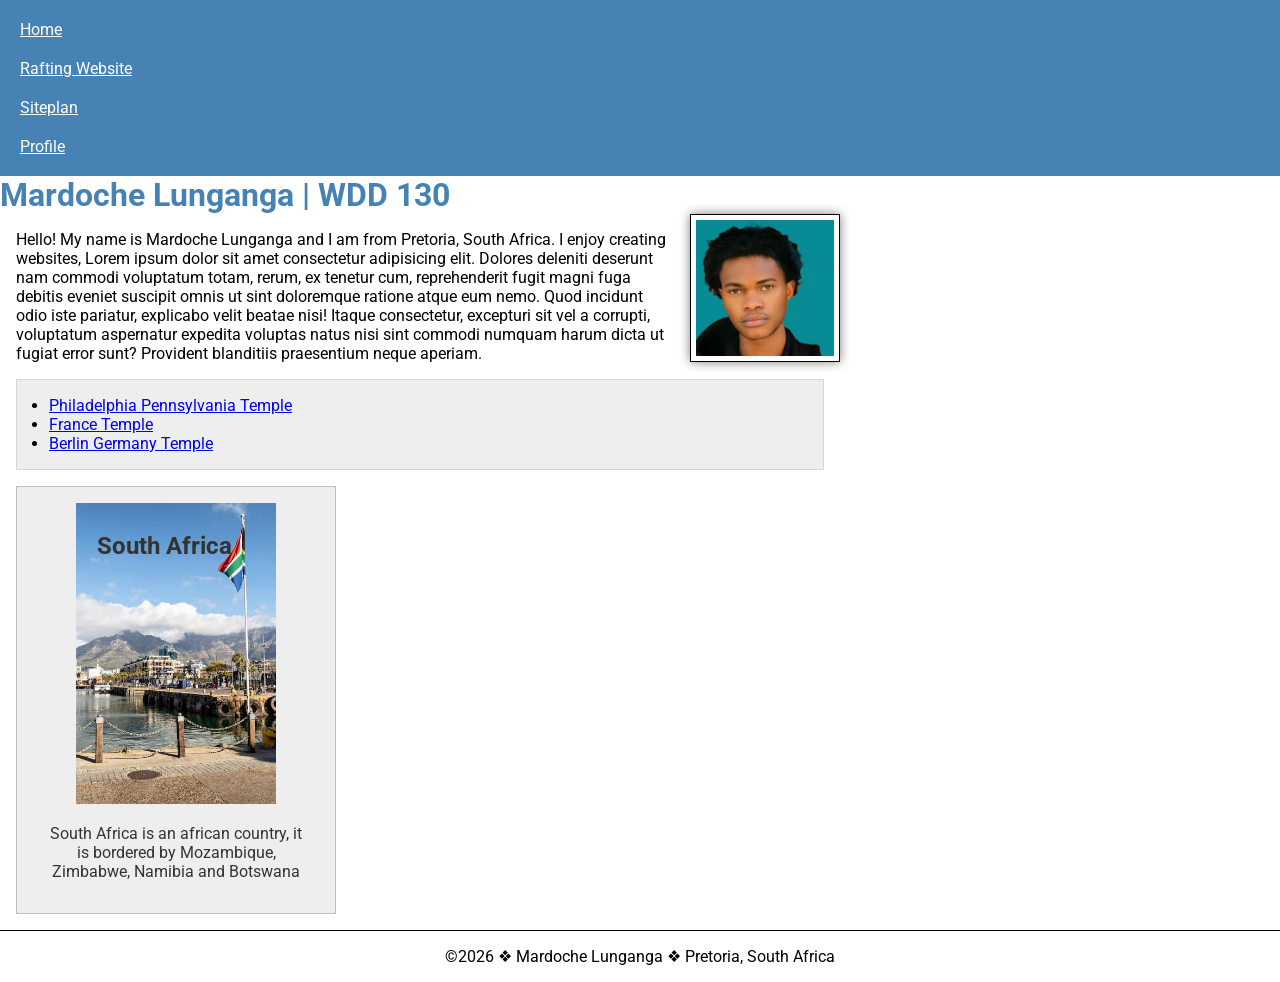
<file: index.html>
<!DOCTYPE html>
<html lang="en">

<head>
    <meta charset="UTF-8">
    <meta name="viewport" content="width=device-width, initial-scale=1.0">
    <title>Mardoche Lunganga | WDD 130</title>
    <meta name="description" content="Mardoche Mubenga's BYU-Idaho WDD 130 courde home page">
    <meta name="author" content="Mardoche Mubenga">
    <link rel="stylesheet" href="styles/styles.css">
    <link rel="preconnect" href="https://fonts.googleapis.com">
    <link rel="preconnect" href="https://fonts.gstatic.com" crossorigin>
    <link
      href="https://fonts.googleapis.com/css2?family=Roboto:ital,wght@0,100..900;1,100..900&display=swap"
      rel="stylesheet">
</head>

<body>
    <header>
        <nav>
            <a href="#">Home</a>
            <a href="wwr/">Rafting Website</a>
            <a href="wwr/site-plan-rafting.html">Siteplan</a>
            <a href="https://linkedin.com">Profile</a>
        </nav>
    </header>
    <main>
        <h1>Mardoche Lunganga | WDD 130</h1>
        <img src="images/profile.jpg" alt="Hello, my name is Mardoche Lunganga" width="200">
        <p>Hello! My name is Mardoche Lunganga and I am from Pretoria, South Africa. I enjoy
            creating websites, Lorem ipsum dolor sit amet consectetur adipisicing elit. Dolores
            deleniti deserunt nam commodi voluptatum totam, rerum, ex tenetur cum, reprehenderit
            fugit magni fuga debitis eveniet suscipit omnis ut sint doloremque ratione atque eum
            nemo. Quod incidunt odio iste pariatur, explicabo velit beatae nisi! Itaque consectetur,
            excepturi sit vel a corrupti, voluptatum aspernatur expedita voluptas natus nisi sint
            commodi numquam harum dicta ut fugiat error sunt? Provident blanditiis praesentium neque
            aperiam.</p>
        <ul class="box indent">
            <li><a href="https://www.churchofjesuschrist.org/temples/details/philadelphia-pennsylvania-temple"
                  target="_blank">Philadelphia Pennsylvania Temple</a></li>
            <li><a href="https://www.churchofjesuschrist.org/temples/details/paris-france-temple"
                  target="_blank">France Temple</a></li>
            <li><a href="https://www.churchofjesuschrist.org/temples/details/lima-peru-los-olivos-temple"
                  target="_blank">Berlin Germany Temple</a></li>
        </ul>
    </main>
    <aside>
        <h2>
            South Africa
        </h2>
        <img src="images/the_view.jpg" alt="South Africa">
        <p>South Africa is an african country, it is bordered by Mozambique, Zimbabwe, Namibia and
            Botswana</p>
    </aside>
    <footer>
        <p>&copy;2026 &#10070; Mardoche Lunganga &#10070; Pretoria, South Africa</p>
    </footer>
</body>

</html>
</file>
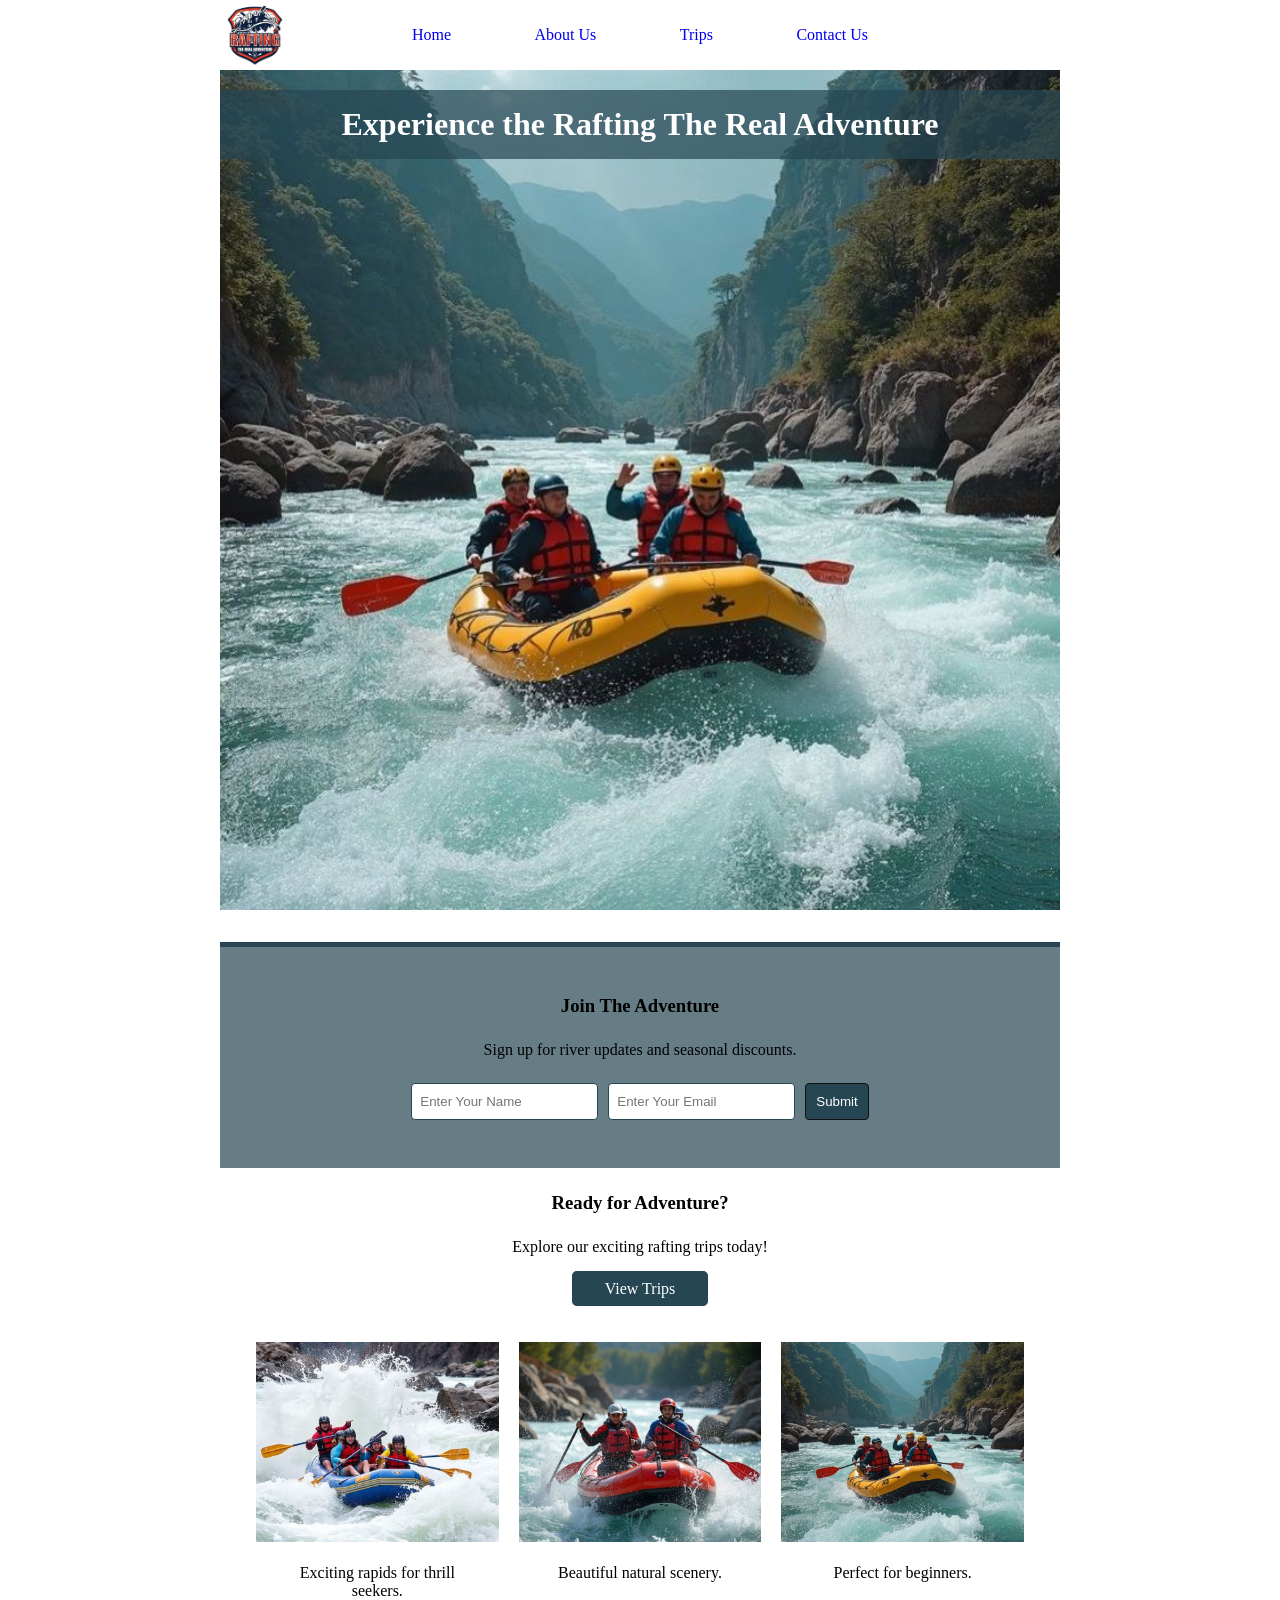
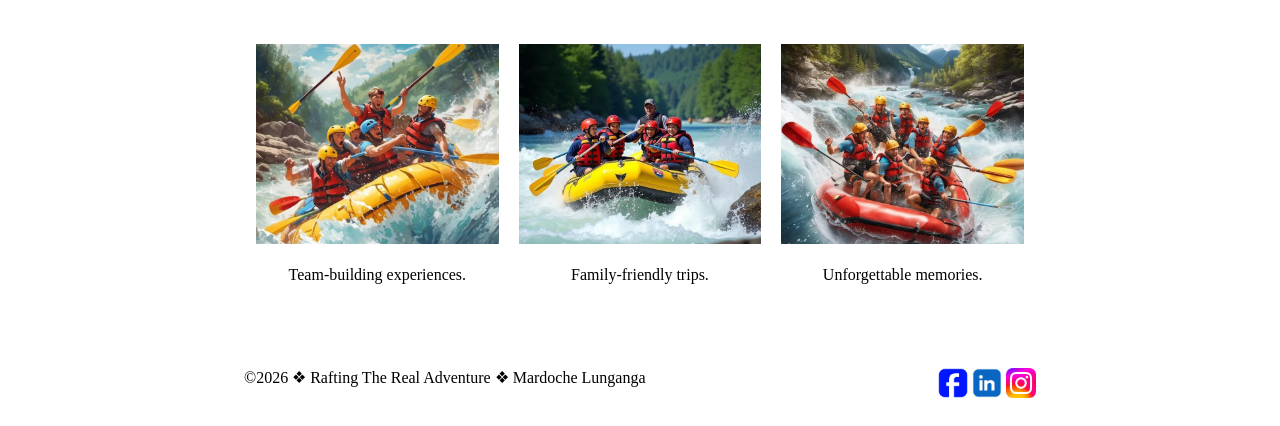
<file: wwr/index.html>
<!DOCTYPE html>
<html lang="en">

<head>
    <meta charset="UTF-8">
    <meta name="viewport" content="width=device-width, initial-scale=1.0">
    <title>Home | Rafting The Real Adventure</title>
    <meta name="description"
      content="Learn about Rafting The Real Adventure, our history, and exciting rafting experiences for seekers.">
    <meta name="author" content="Mardoche Lunganga">
    <link rel="stylesheet" href="styles/rafting.css">
</head>

<body>
    <!-- header section -->
    <header>
        <img src="images/logo.jpg" alt="Rafting The Real Adventure company logo" class="logo"
          width="70">
        <nav>
            <ul>
                <li><a href="index.html">Home</a></li>
                <li><a href="about.html">About Us</a></li>
                <li><a href="trips.html">Trips</a></li>
                <li><a href="contact.html">Contact Us</a></li>
            </ul>
        </nav>
    </header>
    <!-- main section -->
    <main>
        <div class="hero">
            <img src="images/raft3.jpg" alt="cover of people">
            <h1>Experience the Rafting The Real Adventure</h1>
        </div>

        <!-- NEWSLETTER -->

        <div class="newsletter-box">
            <h3>Join The Adventure</h3>
            <p>Sign up for river updates and seasonal discounts.</p>
            <form>
                <input type="text" id="name" name="name" placeholder="Enter Your Name">
                <input type="email" id="email" name="email" placeholder="Enter Your Email">
                <button type="submit">Submit</button>
            </form>
        </div>
        </section>

        <!-- CALL TO ACTION -->

        <section class="cta">
            <h3>Ready for Adventure?</h3>
            <p>Explore our exciting rafting trips today!</p>
            <a href="trips.html" class="btn">View Trips</a>
        </section>
        <!-- grid section -->
        <section class="gallery">
            <div class="card">
                <img src="images/raft1.jpg" alt="Rafting adventure 1">
                <p>Exciting rapids for thrill seekers.</p>
            </div>

            <div class="card">
                <img src="images/raft2.jpg" alt="Rafting adventure 2">
                <p>Beautiful natural scenery.</p>
            </div>

            <div class="card">
                <img src="images/raft3.jpg" alt="Rafting adventure 3">
                <p>Perfect for beginners.</p>
            </div>

            <div class="card">
                <img src="images/raft4.jpg" alt="Rafting adventure 4">
                <p>Team-building experiences.</p>
            </div>

            <div class="card">
                <img src="images/raft5.jpg" alt="Rafting adventure 5">
                <p>Family-friendly trips.</p>
            </div>

            <div class="card">
                <img src="images/raft6.jpg" alt="Rafting adventure 6">
                <p>Unforgettable memories.</p>
            </div>
        </section>
    </main>
    <!-- footer -->
    <footer>
        <p>&copy;2026 &#10070; Rafting The Real Adventure &#10070; Mardoche Lunganga</p>
        <nav class="socialmedia">
            <a href="https://facebook.com">
                <img src="images/facebook.jpg" alt="Facebook Icon" width="30">
            </a><a href="https://linkedin.com">
                <img src="images/linkedin.jpg" alt="LinkedIn Icon" width="30">
            </a><a href="https://instagram.com">
                <img src="images/instagram.jpg" alt="Instagram Icon" width="30">
            </a>
        </nav>
    </footer>
</body>

</html>
</file>
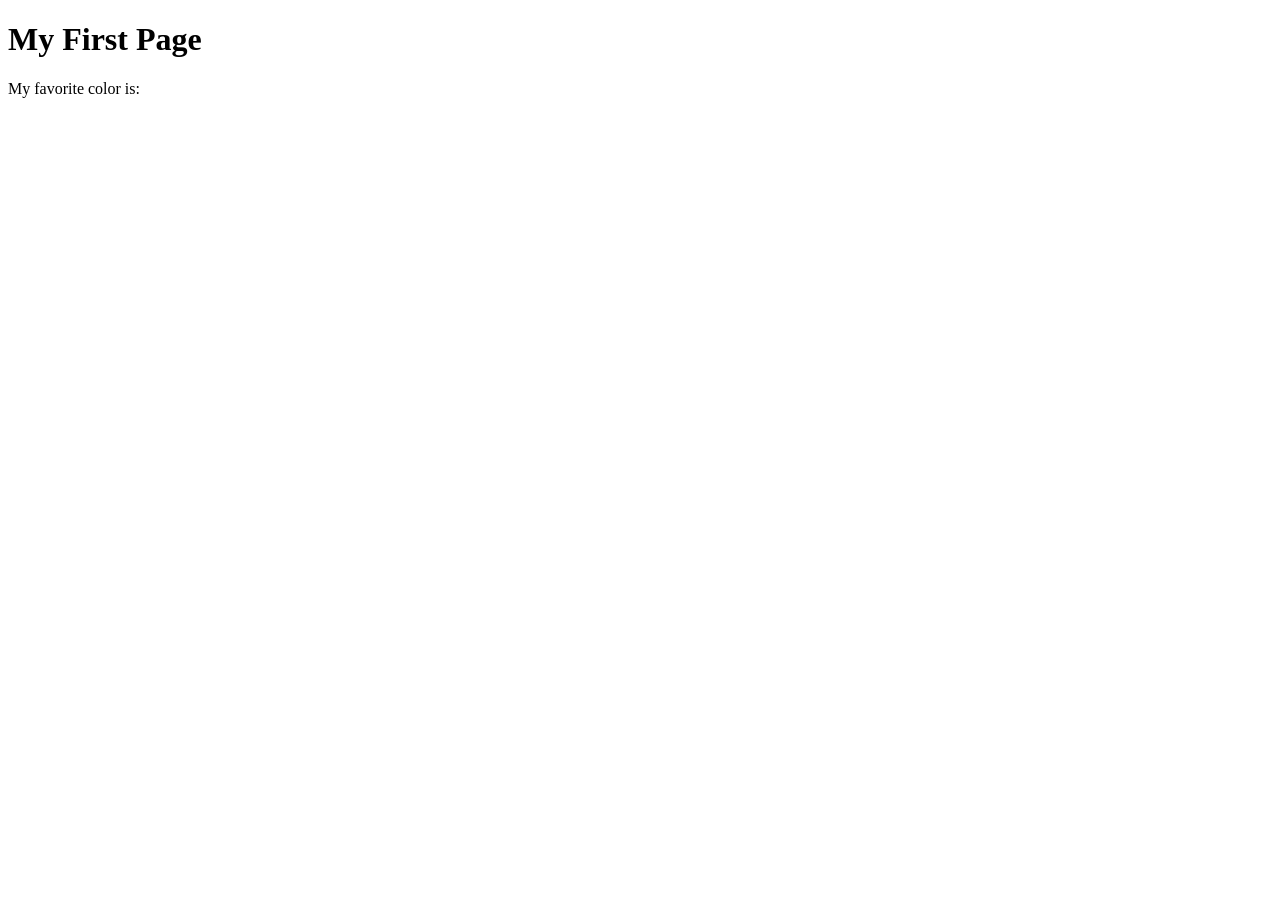
<file: week01/first-page.html>
<!DOCTYPE html>
<html lang="en">
<head>
    <meta charset="UTF-8">
    <meta name="viewport" content="width=device-width, initial-scale=1.0">
    <title>My First Page</title>
</head>
<body>
    <h1>My First Page</h1>
    <p>My favorite color is: </p>
</body>
</html>
</file>
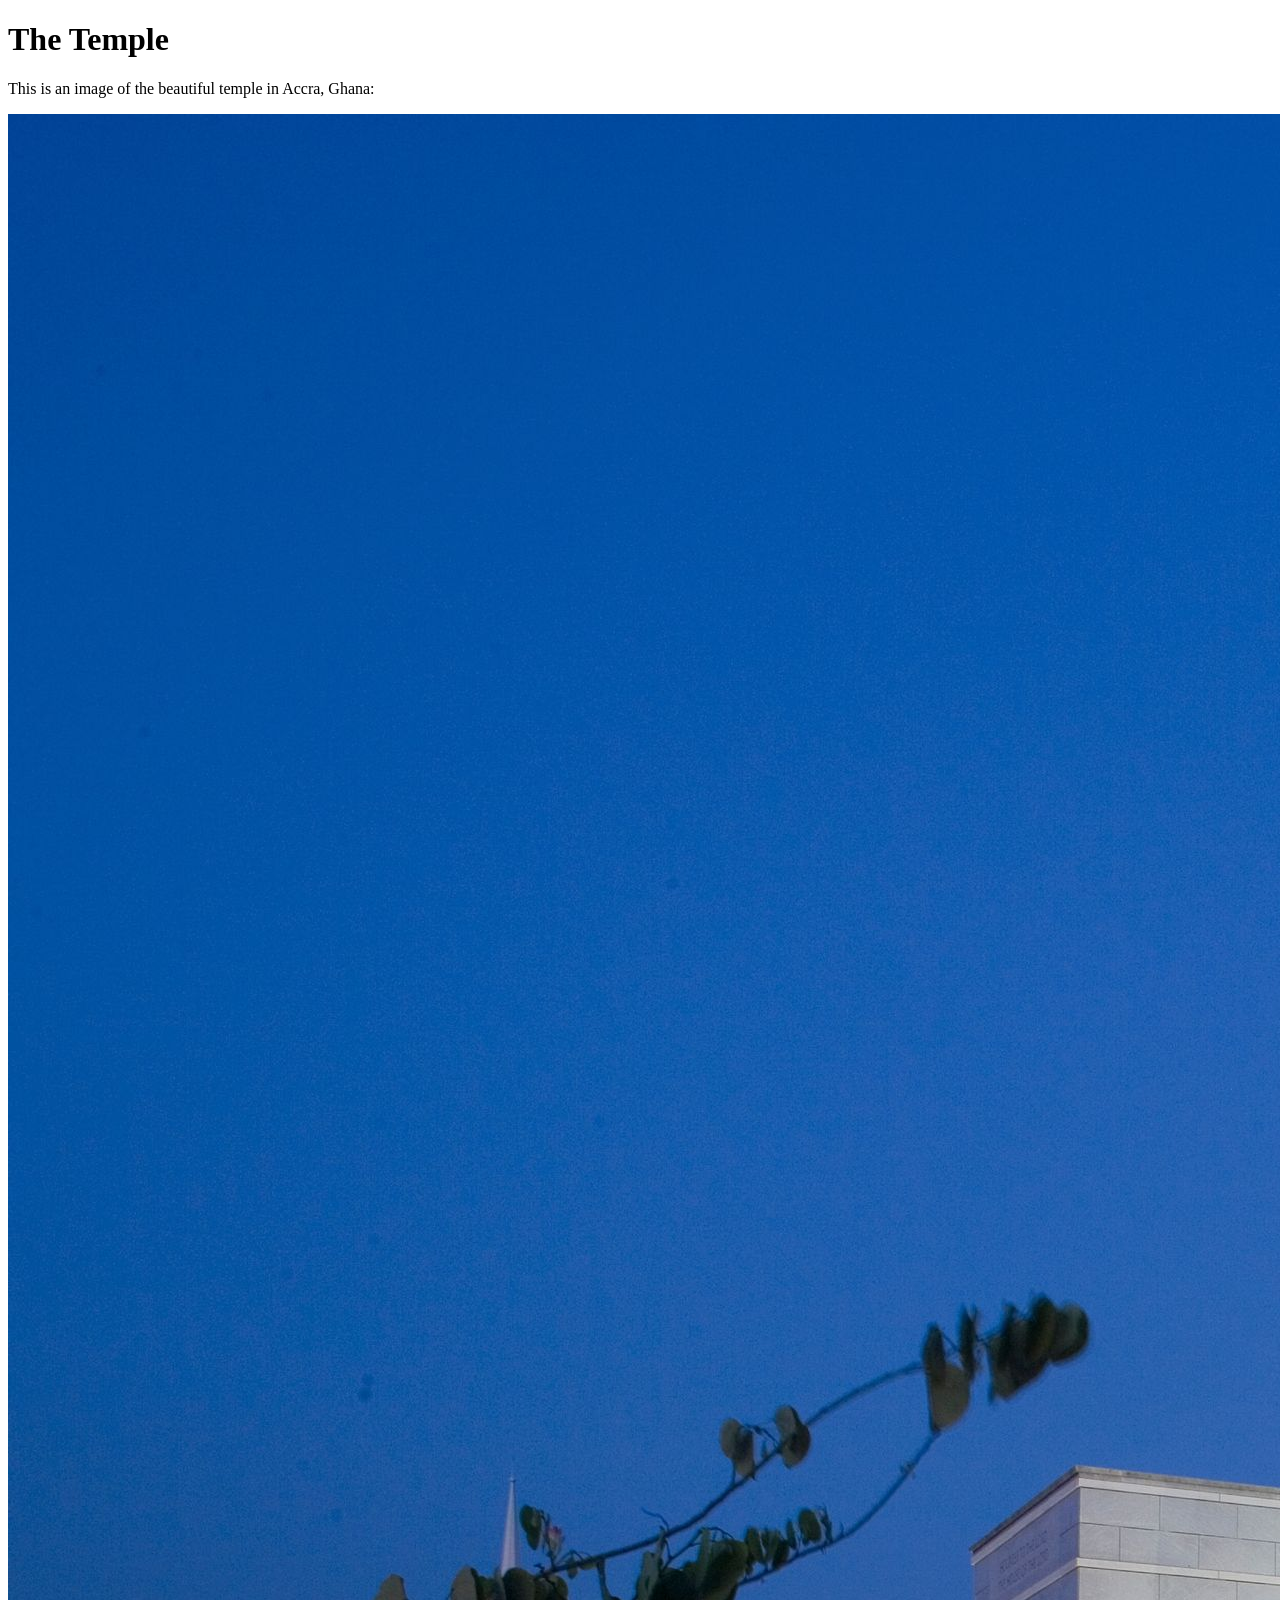
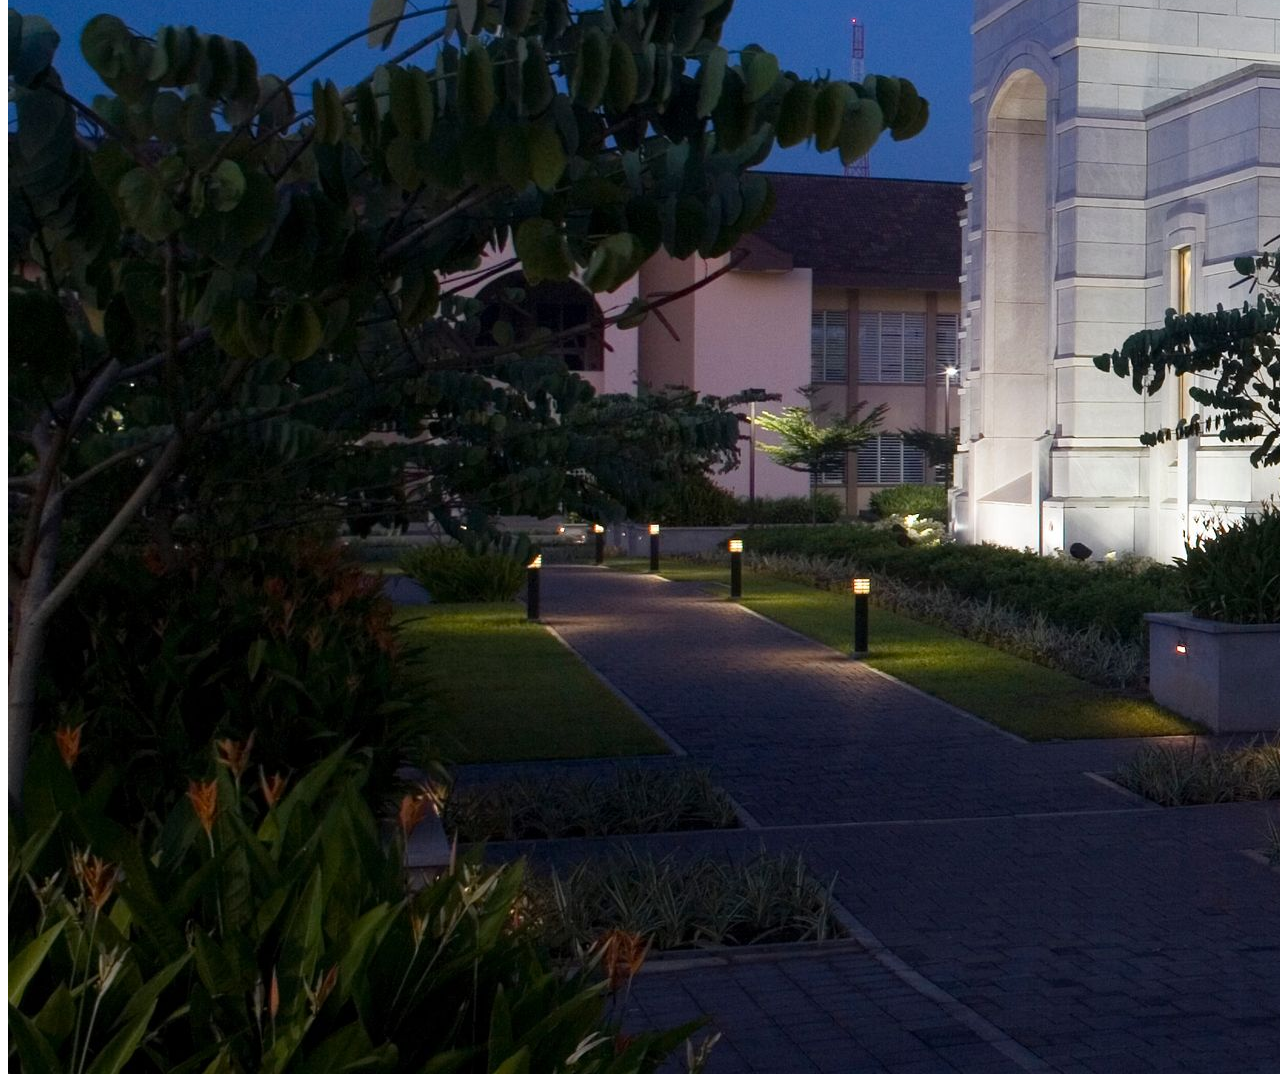
<file: week01/images.html>
<!DOCTYPE html>
<html lang="en">
<head>
    <meta charset="UTF-8">
    <meta name="viewport" content="width=device-width, initial-scale=1.0">
    <title>Temple Image</title>
</head>
<body>
    <h1>The Temple</h1>
    <p>This is an image of the beautiful temple in Accra, Ghana:</p>
    <img src="images/temple-large.jpeg" alt="The Accra Ghana Temple">
    
</body>
</html>
</file>
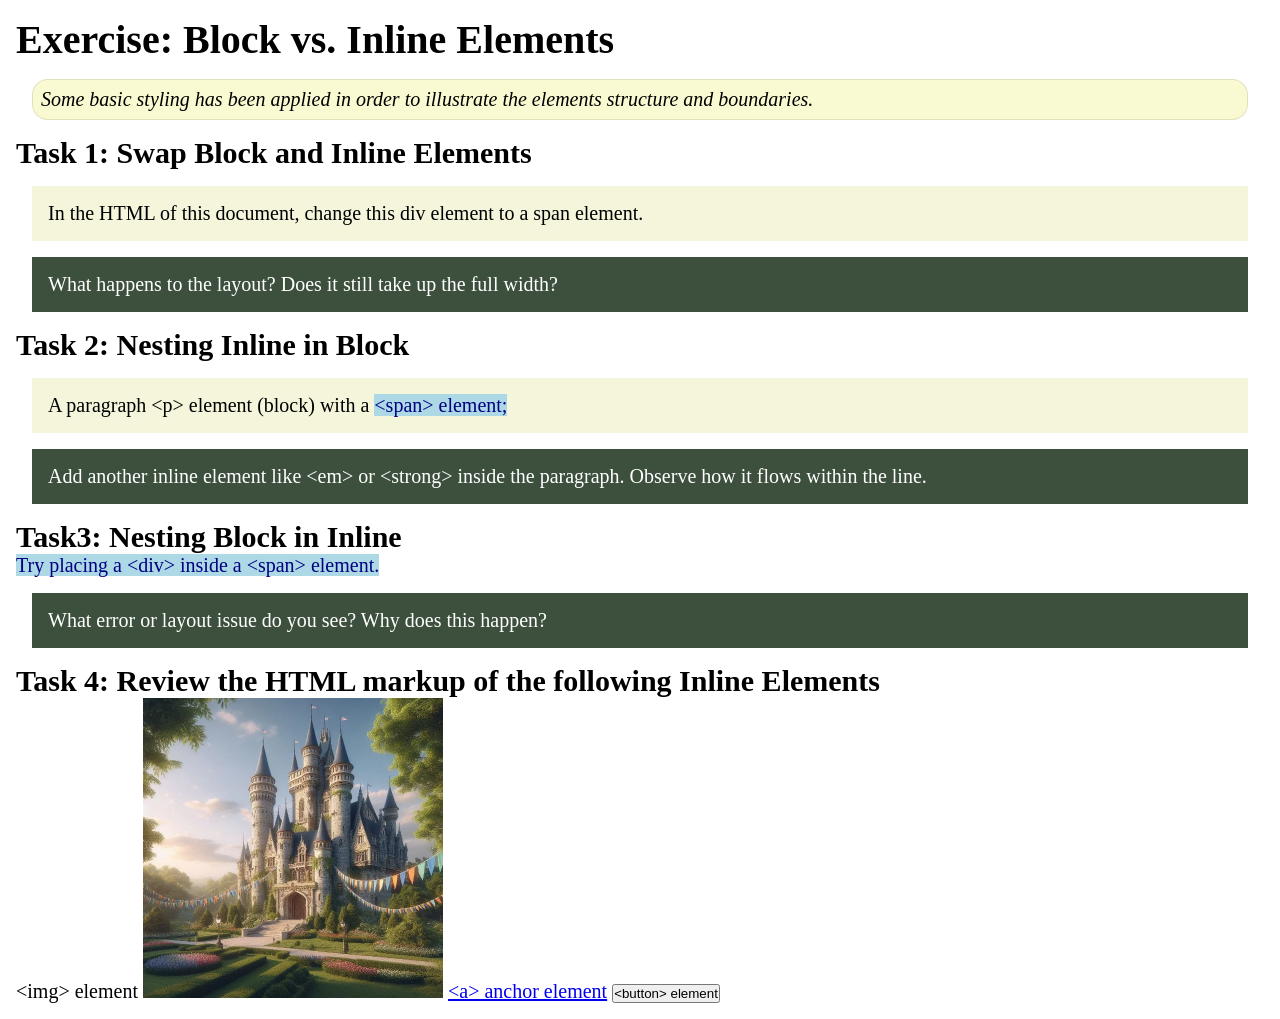
<file: week02/block-vs-inline.html>
<!DOCTYPE html>
<html lang="en">

<head>
    <meta charset="UTF-8">
    <meta name="viewport" content="width=device-width, initial-scale=1.0">
    <title>Exercise: Block vs. Inline Elements</title>
    <link rel="stylesheet" href="styles/block-vs-inline.css">
</head>

<body>
    <main>
        <h1>Exercise: Block vs. Inline Elements</h1>
        <p class="note">Some basic styling has been applied in order to illustrate the elements structure and
            boundaries.</p>

        <h2>Task 1: Swap Block and Inline Elements</h2>
        <div>In the HTML of this document, change this div element to a span element.</div>

        <p class="question">What happens to the layout? Does it still take up the full width?</p>

        <h2>Task 2: Nesting Inline in Block</h2>
        <p>A paragraph &lt;p&gt; element (block) with a <span>&lt;span&gt; element;</span></p>
        <p class="question">Add another inline element like &lt;em&gt; or &lt;strong&gt; inside the paragraph. Observe
            how it flows within the line.</p>

        <h2>Task3: Nesting Block in Inline</h2>
        <span>Try placing a &lt;div&gt; inside a &lt;span&gt; element.</span>
            <p class="question">What error or layout issue do you see? Why does this happen?</p>


            <h2>Task 4: Review the HTML markup of the following Inline Elements</h2>
        &lt;img&gt; element
        <img src="images/castle.webp" alt="placeholder image (images are inline)" width="300" height="300">
        <a href="https://churchofjesuschrist.org">&lt;a&gt; anchor element</a>
        <button type="button">&lt;button&gt; element</button>
    </main>
</body>

</html>
</file>
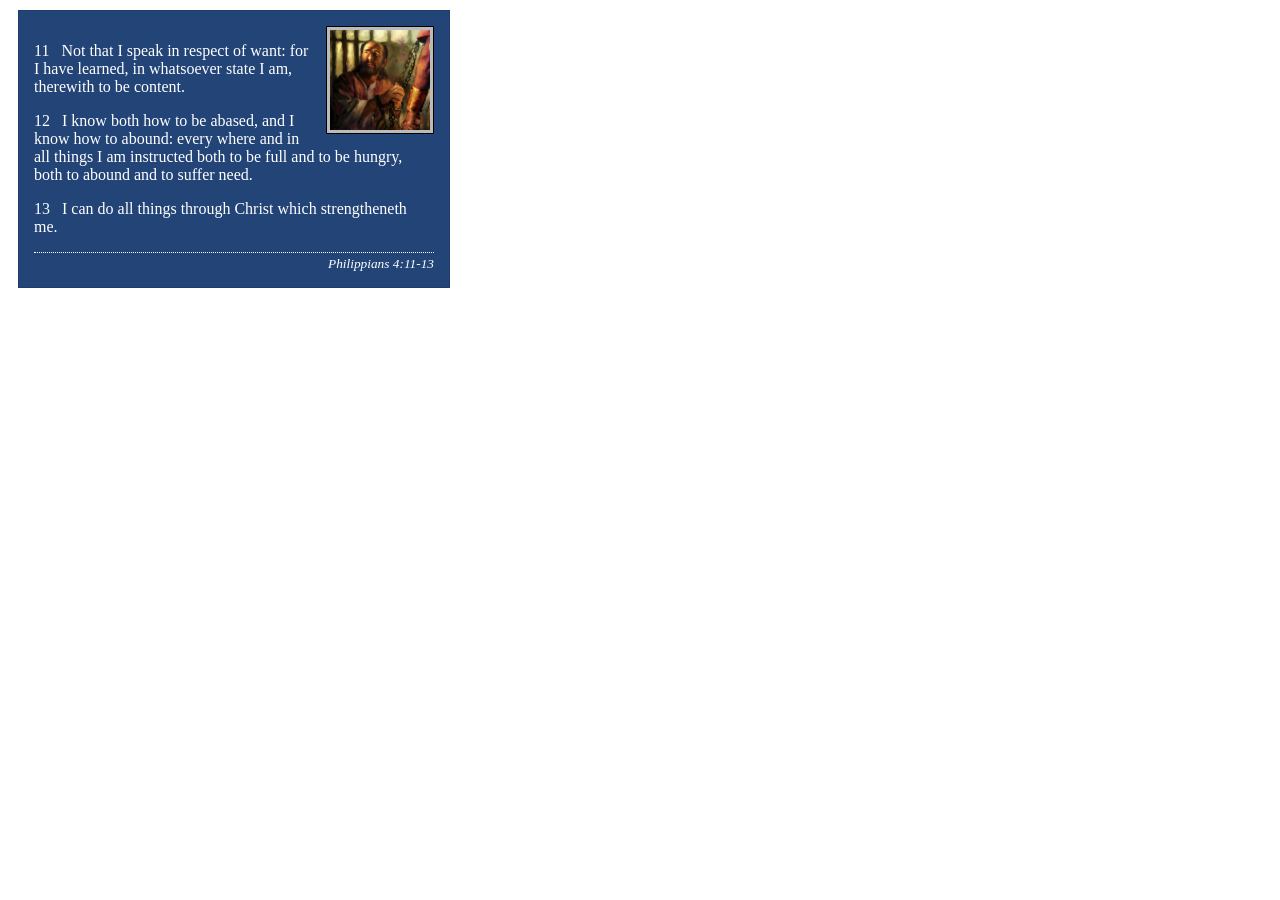
<file: week02/box-model-solution.html>
<!DOCTYPE html>
<html lang="en">
<head>
    <meta charset="UTF-8">
    <meta name="viewport" content="width=device-width, initial-scale=1.0">
    <title>Box Model Activity</title>
    <link rel="stylesheet" href="styles/box-model-solution.css">
</head>
<body>
    <main>
        <div class="callout">
            <img src="images/apostle-paul-imprisoned.webp" alt="Paul the Apostle - Imprisoned in Rome" width="200" height="200">
            <blockquote>
                <p>11 &nbsp; Not that I speak in respect of want: for I have learned, in whatsoever state I am, therewith to be content.</p>
                <p>12 &nbsp; I know both how to be abased, and I know how to abound: every where and in all things I am instructed both to be full and to be hungry, both to abound and to suffer need.</p>
                <p>13 &nbsp; I can do all things through Christ which strengtheneth me.</p>
            </blockquote>
            <cite>Philippians 4:11-13</cite>
        </div>
    </main>
</body>
</html>
</file>
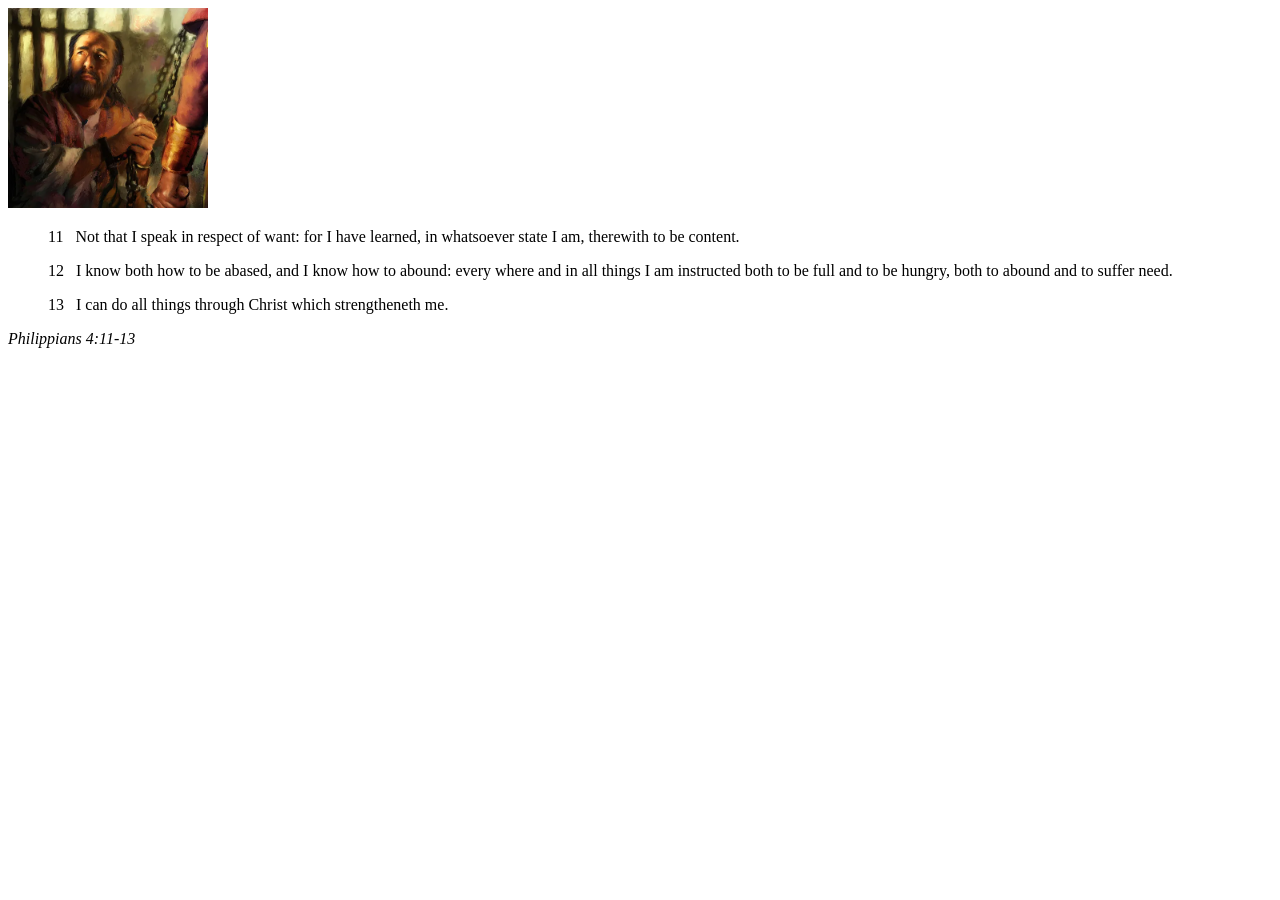
<file: week02/box-model.html>
<!DOCTYPE html>
<html lang="en">
<head>
    <meta charset="UTF-8">
    <meta name="viewport" content="width=device-width, initial-scale=1.0">
    <title>Box Model Activity</title>
</head>
<body>
    <main>
        <div class="callout">
            <img src="images/apostle-paul-imprisoned.webp" alt="Paul the Apostle - Imprisoned in Rome" width="200" height="200">
            <blockquote>
                <p>11 &nbsp; Not that I speak in respect of want: for I have learned, in whatsoever state I am, therewith to be content.</p>
                <p>12 &nbsp; I know both how to be abased, and I know how to abound: every where and in all things I am instructed both to be full and to be hungry, both to abound and to suffer need.</p>
                <p>13 &nbsp; I can do all things through Christ which strengtheneth me.</p>
            </blockquote>
            <cite>Philippians 4:11-13</cite>
        </div>
    </main>
</body>
</html>
</file>
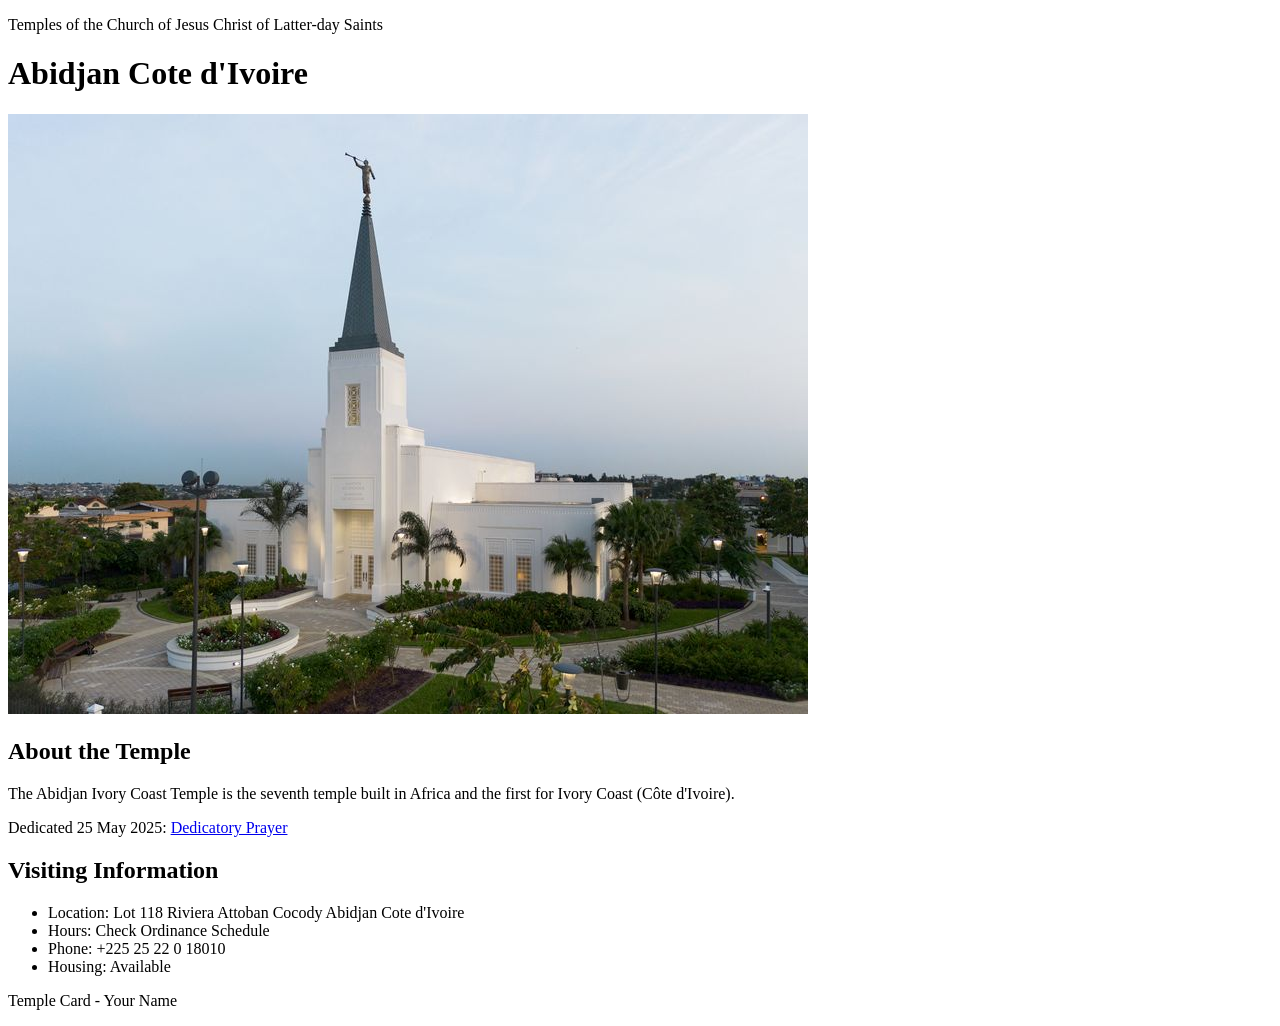
<file: week02/temple.html>
<!DOCTYPE html>
<html lang="en">

<head>
    <meta charset="UTF-8">
    <meta name="viewport" content="width=device-width, initial-scale=1.0">
    <title>Temple Card - Abidjan Cote d'Ivoire</title>
</head>

<body>
    <header>
        <p>Temples of the Church of Jesus Christ of Latter-day Saints</p>
    </header>
    <main>
        <h1>Abidjan Cote d'Ivoire</h1>
        <picture>
            <img src="images/abidjan-ivory-coast.jpeg" alt="Abidjan Cote d'Ivoire Temple">
        </picture>
        <section>
            <h2>About the Temple</h2>
            <p>The Abidjan Ivory Coast Temple is the seventh temple built in Africa and the first for Ivory Coast (Côte
                d'Ivoire).</p>
            <p>Dedicated 25 May 2025: <a
                    href="https://www.churchofjesuschrist.org/temples/dedicatory-prayer/abidjan-ivory-coast-temple/2025-05-25?lang=eng"
                    target="_blank" rel="noopener noreferrer">Dedicatory Prayer</a></p>
        </section>
        <section>
            <h2>Visiting Information</h2>
            <ul>
                <li>Location: Lot 118 Riviera Attoban Cocody Abidjan Cote d'Ivoire</li>
                <li>Hours: Check Ordinance Schedule</li>
                <li>Phone: +225 25 22 0 18010</li>
                <li>Housing: Available</li>
            </ul>
        </section>
    </main>
    <footer>
        <p>Temple Card - Your Name</p>
    </footer>
</body>

</html>
</file>
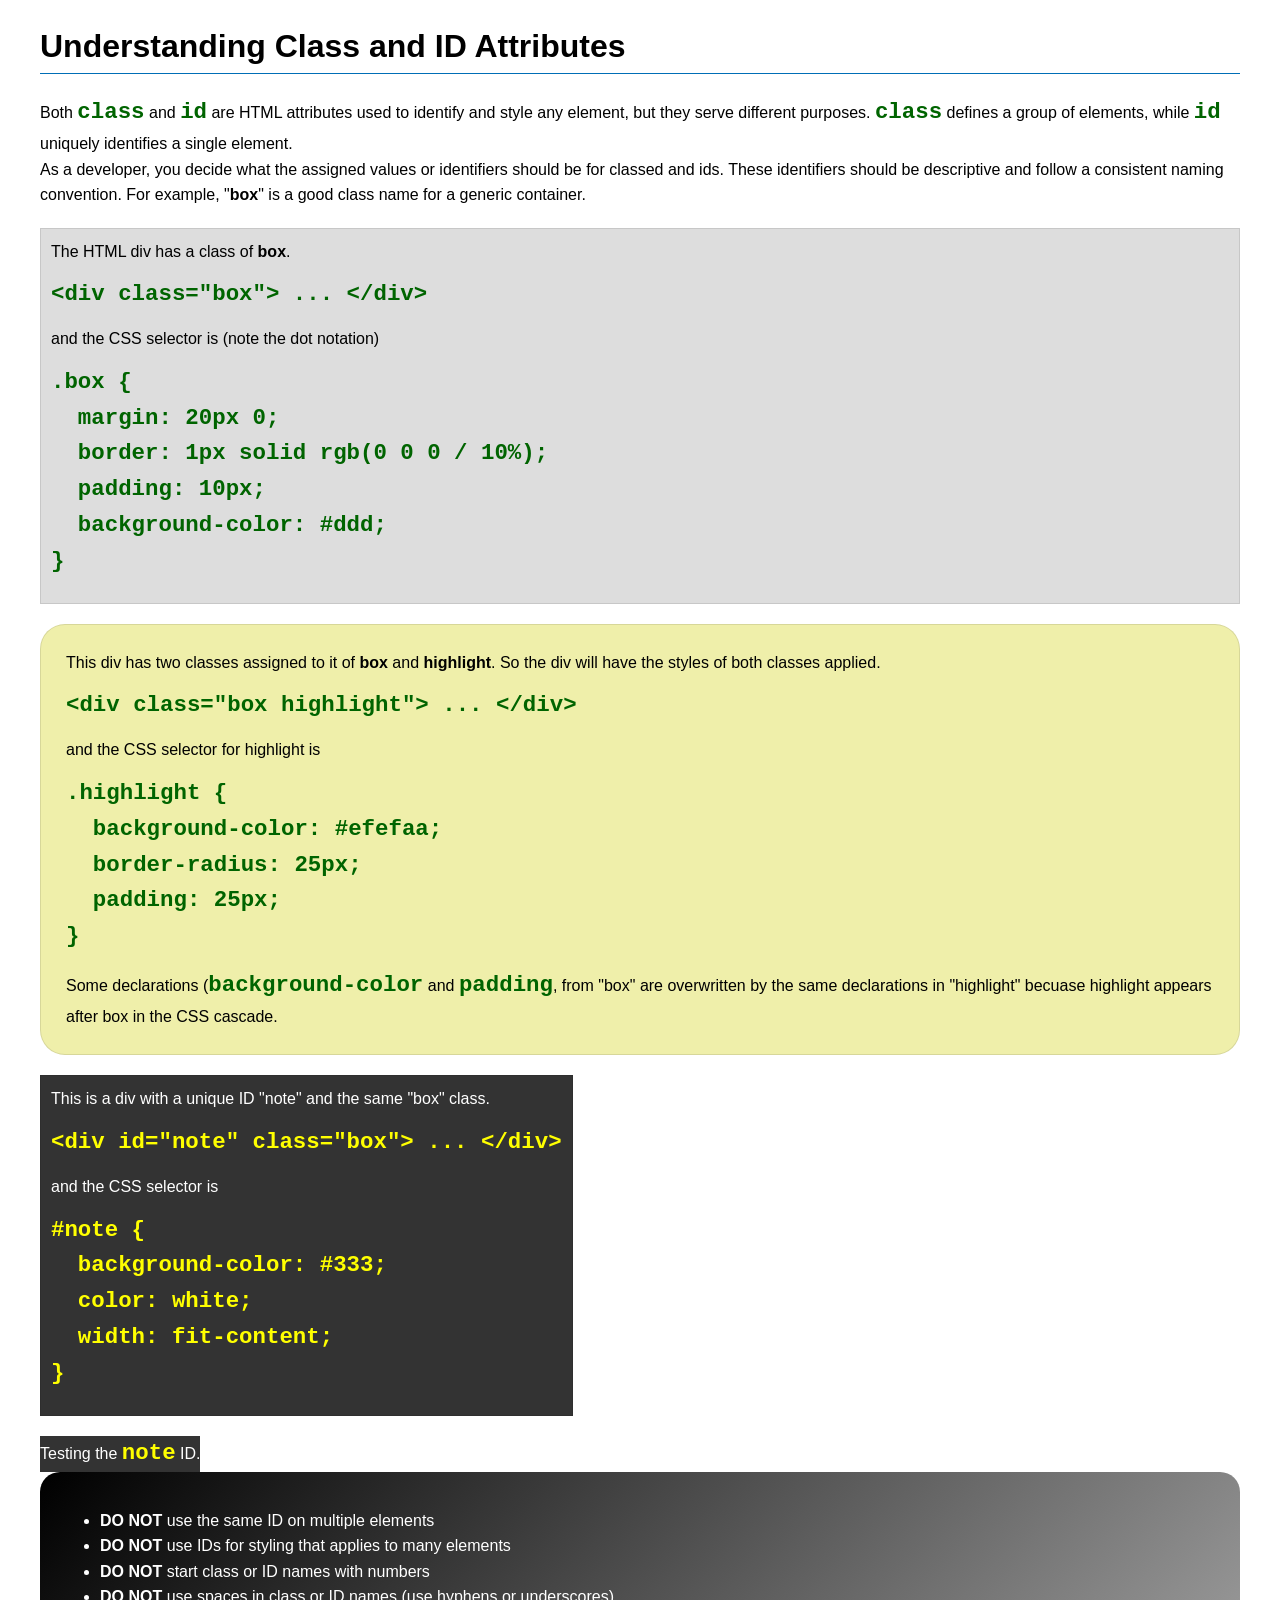
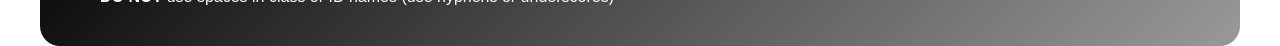
<file: week03/class-and-id.html>
<!DOCTYPE html>
<html lang="en">

<head>
    <meta charset="UTF-8">
    <meta name="viewport" content="width=device-width, initial-scale=1.0">
    <title>Class vs ID Attributes</title>
    <link rel="stylesheet" href="styles/class-and-id.css">
</head>

<body>
    <h1>Understanding Class and ID Attributes</h1>
    <p>Both <code>class</code> and <code>id</code> are HTML attributes used to identify and style any element, but they
        serve different purposes. <code>class</code> defines a group of elements, while <code>id</code> uniquely
        identifies a single element.</p>
    <p>As a developer, you decide what the assigned values or identifiers should be for classed and ids. These
        identifiers should be
        descriptive and follow a consistent naming convention. For example, "<strong>box</strong>" is a good class name
        for a generic container.</p>
    <div class="box">
        <p>The HTML div has a class of <strong>box</strong>.</p>
        <pre><code class="html">&lt;div class="box"&gt; ... &lt;/div&gt;</code></pre>
        and the CSS selector is (note the dot notation)
        <pre><code class="css">.box {
  margin: 20px 0;
  border: 1px solid rgb(0 0 0 / 10%);
  padding: 10px;
  background-color: #ddd; 
}</code></pre>
    </div>

    <div class="box highlight">
        <p>This div has two classes assigned to it of <strong>box</strong> and <strong>highlight</strong>. So the div
            will have the styles of both classes applied.</p>
        <pre><code class="html">&lt;div class="box highlight"&gt; ... &lt;/div&gt;</code></pre>
        and the CSS selector for highlight is
        <pre><code class="css">.highlight {
  background-color: #efefaa;
  border-radius: 25px;
  padding: 25px;
}</code></pre>
<p>Some declarations (<code>background-color</code> and <code>padding</code>, from "box" are overwritten by the same declarations in "highlight" becuase highlight appears after box in the CSS cascade.</p>
    </div>

    <div id="note" class="box">
        <p>This is a div with a unique ID "note" and the same "box" class.</p>
        <pre><code class="html">&lt;div id="note" class="box"&gt; ... &lt;/div&gt;</code></pre>
        and the CSS selector is
        <pre><code class="css">#note {
  background-color: #333;
  color: white;
  width: fit-content;
}</code></pre>
    </div>

    <div id="note">
        <p>Testing the <code>note</code> ID.</p>
    </div>

    <section id="best-practice">
        <ul>
            <li><strong>DO NOT</strong> use the same ID on multiple elements</li>
            <li><strong>DO NOT</strong> use IDs for styling that applies to many elements</li>
            <li><strong>DO NOT</strong> start class or ID names with numbers</li>
            <li><strong>DO NOT</strong> use spaces in class or ID names (use hyphens or underscores)</li>
        </ul>
    </section>




</body>

</html>
</file>
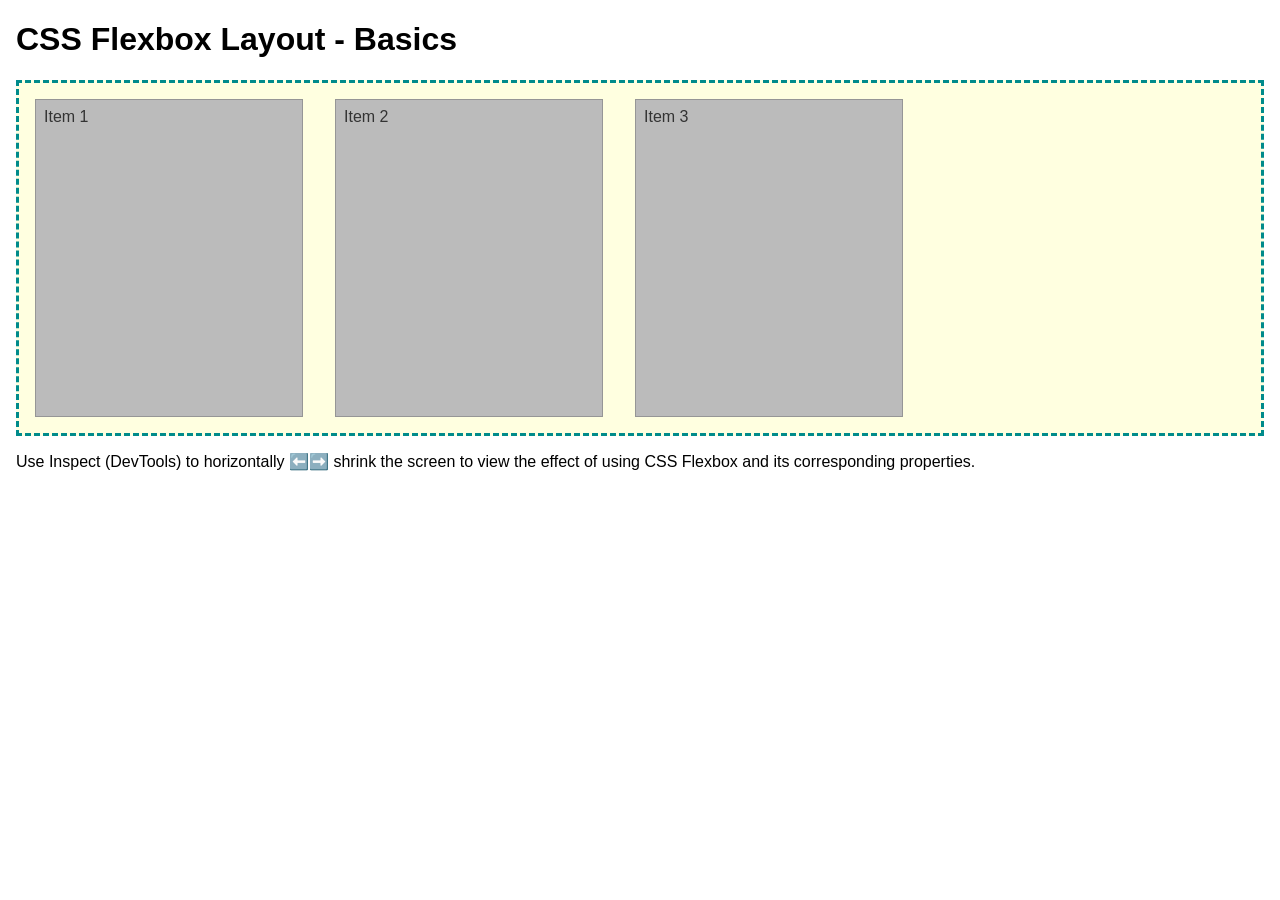
<file: week04/flexbox-layout.html>
<!DOCTYPE html>
<html lang="en">
<head>
    <meta charset="UTF-8">
    <meta name="viewport" content="width=device-width, initial-scale=1.0">
    <title>CSS Flexbox Layout - Basics</title>
    <link rel="stylesheet" href="styles/flexbox.css">
</head>
<body>
    <main>
        <h1>CSS Flexbox Layout - Basics</h1>
        <div class="flex-container">
            <div class="flex-item item1">Item 1</div>
            <div class="flex-item item2">Item 2</div>
            <div class="flex-item item3">Item 3</div>
        </div>
        <p>Use Inspect (DevTools) to horizontally ⬅️➡️ shrink the screen to view the effect of using CSS Flexbox and its corresponding properties.</p>
    </main>
</body>
</html>
</file>
<file: styles/styles.css>
* {
    margin: 0;
    padding: 0;
    box-sizing: border-box;
}

body {
    font-size: 16px;
    font-family: Roboto, Arial, sans-serif;
}

nav {
    background-color: steelblue;
    padding: 10px;
}

nav a {
    color: white;
    padding: 10px;
    display: block;
}

h1 {
    color: steelblue;
}

main {
    max-width: 840px;
}

main img {
    width: 150px;
    height: auto;
    border: 1px solid black;
    padding: 5px;
    box-shadow: 0 0 10px gray;
    float: right;
    margin: 0 0 1rem 1rem;
}

p {
    margin: 1rem;
}

aside {
    width: 20rem;
    margin: 1rem;
    border: 1px solid rgba(0, 0, 0, 0.2);
    /*1*/
    padding: 1rem;
    background-color: #eee;
    color: #333;
    text-align: center;
    position: relative;
}

aside img {
    width: 200px;
    height: auto;
}

aside h2 {
    position: absolute;
    top: 45px;
    left: 80px;
}

p {
    padding: 0;
}

footer {
    margin-top: 15px;
    border-top: 1px solid #000;
    text-align: center;
}

/* Class Selectors */
.box {
    margin: 1rem;
    border: 1px solid rgba(0, 0, 0, .1);
    padding: 1rem;
    background-color: #eee;
    color: #000;
}

.indent {
    padding-left: 2rem;
}
</file>
<file: wwr/styles/rafting.css>
* {
     margin: 0;
     padding: 0;
     box-sizing: border-box;
 }

 :root {
     --primary-color: #055a05;
     --accent1-color: #264653;
     --transp-color: #00000000;
     --accent2-color: #ffffff;
     --text-color: #111111;
     --overlay-color: #264653b3;
     --shadow-light: #000000b3;
     --heading-font: "Times New Roman", "Georgia", serif;
     --body-font: Arial, Helvetica, sans-serif;
 }

 header,
 main,
 footer {
     width: 840px;
     margin: 0 auto;
 }

 header {
     display: grid;
     grid-template-columns: 1fr 3fr 1fr;
     align-items: center;
 }

 h1,
 h2 {
     font-family: var(--heading-font);
     color: var(--text-color);
 }

 nav,
 p,
 section,
 article {
     margin: 16px;
     padding: 8px;
 }

 nav ul {
     list-style: none;
     display: flex;
     justify-content: space-between;
 }

 nav a {
     text-decoration: none;
 }

 .socialmedia a {
     text-decoration: none;
 }

 .hero {
     position: relative;
 }

 .hero img {
     display: block;
     width: 100%;
     height: auto;
 }

 .hero h1 {
     position: absolute;
     top: 20px;
     left: 0;
     width: 100%;
     padding: 16px;
     text-align: center;
     background-color: var(--overlay-color);
     color: var(--accent2-color);
     /* white text - make sure there is enough contrast with the background-color*/
 }

 .hero article {
     background-color: var(--accent1-color);
     color: var(--accent2-color);
     position: absolute;
     bottom: 2rem;
     opacity: 0.7;
     font-family: var(--body-font);
 }

 .hero article img {
     float: right;
     width: 100px;
     margin-left: 10px;
 }

 .hero article p {
     color: var(--accent2-color);
 }

 h2 {
     padding: 1rem;
     text-align: center;
     background-color: var(--accent1-color);
     color: var(--accent2-color);
 }

 .threes {
     display: flex;
     margin-top: 2rem;
 }

 .figure {
     margin-top: 2rem;
     display: flex;
     justify-content: space-around;
 }

 footer {
     text-align: left;
     display: flex;
     justify-content: space-between;
 }

 /* Contact Page Styles */

 label,
 input,
 button,
 select,
 textarea {
     font-family: var(--body-font);
 }

 .address {
     text-align: center;
     margin: 20px auto;
 }

 .address h1 {
     font-size: 2.5rem;
     color: var(--accent1-color);
 }

 .address p {
     margin: 0;
 }

 .embededmap-contact {
     display: flex;
     justify-content: center;
     gap: 40px;
     padding: 20px;
 }

 /* Form Styling */

 .contact {
     display: flex;
     flex-direction: column;
     gap: 15px;
     width: 350px;
 }

 .form-item {
     display: grid;
     align-items: center;
 }

 .btn {
     width: 20%;
     margin: auto;
 }

 .column1 {
     display: grid;
     grid-template-columns: 1fr 3fr;
     margin: 0.5rem 0;
     gap: 10px;
 }

 .column2 {
     display: grid;
     grid-template-columns: 1fr 2fr;
 }

 input,
 textarea {
     padding: 8px;
     border: 1px solid var(--accent1-color);
     border-radius: 4px;
 }

 input[type="checkbox"] {
     vertical-align: bottom;
 }

 /* Container for the checkbox and its label */
 .column3 {
     display: block;
     /* Ensure the main container stays standard */
 }

 /* This targets the specific checkbox-label group */
 .column3 input[type="checkbox"] {
     width: auto;
     /* Prevents the checkbox from stretching */
     margin-right: 10px;
     /* Space between box and text */
     cursor: pointer;
 }

 .column3 label[for="subscribe"] {
     display: inline-flex;
     /* Keeps the label and checkbox on one line */
     align-items: center;
     /* Centers the box vertically with the text */
     /* margin-top: 15px; */
     /* Space above the subscription line */
     cursor: pointer;
 }

 /* Keep the button and textarea looking normal */
 .column3 textarea {
     display: block;
     width: 100%;
     margin-bottom: 10px;
 }

 .column3 button {
     display: block;
     margin-top: 10px;
     width: 100%;
     /* Or change to auto if you want it smaller */
 }

 button {
     padding: 10px;
     background-color: var(--accent1-color);
     color: var(--accent2-color);
     border: 1px solid var(--text-color);
     border-radius: 4px;
     cursor: pointer;
 }

 .service {
     margin: 30px;
     text-align: center;
 }

 .service h2 {
     font-size: 24px;
     margin-bottom: 20px;
     background-color: var(--transp-color);
     color: var(--text-color);
 }

 .employee-profiles {
     display: flex;
     justify-content: space-around;
 }

 .employee {
     text-align: center;
 }

 /* home styling */

 .newsletter-box {
     grid-column: 2 / 10;
     background: var(--overlay-color);
     padding: 3rem;
     text-align: center;
     border-top: 5px solid var(--accent1-color);
     margin-top: 2rem;
 }

 .newsletter-box form {
     display: flex;
     justify-content: center;
     gap: 10px;
     margin-top: 1rem;
 }

 .cta {
     text-align: center;
 }

 .cta .btn {
     text-decoration: none;
     padding: 0.5rem 2rem;
     background-color: var(--accent1-color);
     color: var(--accent2-color);
     border: 1px solid var(--overlay-color);
     border-radius: 5px;
 }

 .gallery {
     display: grid;
     grid-template-columns: repeat(3, 1fr);
     /* 3 columns */
     gap: 20px;
     padding: 20px;
 }

 .card {
     text-align: center;
 }

 .card img {
     width: 100%;
     height: 200px;
     object-fit: cover;
 }

 .card p {
     margin-top: 10px;
 }

 /* Trips styling */

 .trips-grid {
     display: grid;
     grid-template-columns: repeat(3, 1fr);
     gap: 20px;
     padding: 20px;
 }

 .trip img {
     width: 100%;
     height: 200px;
     object-fit: cover;
 }

 .trip {
     font-family: var(--body-font);
     text-align: center;
     background-color: var(--accent1-color);
     color: var(--accent2-color);
     box-shadow: 0 4px 10px var(--shadow-light);
 }

 .call-to-action {
     text-align: center;
     padding: 40px;
     background-color: var(--overlay-color);
     color: var(--text-color);
 }

 .call-to-action .btn {
     background-color: var(--accent1-color);
     color: var(--accent2-color);
     padding: 10px 20px;
     text-decoration: none;
     border-radius: 5px;
 }

 table {
     width: 100%;
     border-collapse: collapse;
 }

 th,
 td {
     border: 1px solid var(--overlay-color);
     padding: 10px;
     text-align: center;
 }

 th {
     background-color: var(--accent1-color);
     color: var(--accent2-color);
 }
</file>
<file: week02/styles/block-vs-inline.css>
* {
    margin: 0;
    padding: 0;
}

body {
    font-size: 20px;
    margin: 1rem;
}

p,
div {
    background-color: beige;
    margin: 1rem;
    padding: 1rem;
}

span {
    color: navy;
    background-color: lightblue;
}

code {
    margin: 0;
    padding: 0;
    color: green;
    font-size: 1.2rem;
}

.note {
    font-style: italic;
    background-color: lightgoldenrodyellow;
    border-radius: 1rem;
    border: 1px solid rgb(0 0 0 / 10%);
    margin: 1rem;
    padding: .5rem;
}

.question {
    background-color: #3d503d;
    color: #fff;
}
</file>
<file: week02/styles/box-model-solution.css>
.callout {
    max-width: 400px;
    margin: 10px;
    border: 1px solid rgba(0, 0, 0, .1);
    padding: 15px;
    background-color: #247;
    color: #fff;
}

.callout img {
    float: right;
    margin: 0 0 10px 15px;
    border: 1px solid #000;
    padding: 3px;
    background-color: #bbb;
    width: 100px;
    height: auto;

}

blockquote {
    margin: 0;
}

cite {
    display: block;
    border-top: 1px dotted #fff;
    padding-top: 3px;
    text-align: right;
    font-size: smaller;
}
</file>
<file: week03/styles/class-and-id.css>
body {
    font-family: Arial, sans-serif;
    line-height: 1.6;
    margin: 0;
    padding: 0 40px;
}

h1 {
    border-bottom: 1px solid rgb(0 110 182);
    padding-bottom: 0;
}



p {
    margin: 0;
}

code {
    color: darkgreen;
    font-weight: 700;
    font-size: 1.4rem;
}

/* Class examples - can be reused */

.box {
    margin: 20px 0;
    border: 1px solid rgb(0 0 0 / 10%);
    padding: 10px;
    background-color: #ddd; /* this is shorthand for #dddddd */
}

.highlight {
    background-color: #efefaa;
    border-radius: 25px;
    padding: 25px;
}

/* ID examples - should be unique */

#note {
    background-color: #333;
    color: white;
    width: fit-content;
}

#note code {
    color: yellow;
}

#best-practice {
    background: linear-gradient(135deg, #000 0%, #999 100%);
    color: white;
    border-radius: 20px;
    padding: 20px
}
</file>
<file: week04/styles/flexbox.css>
body {
    font-family: Helvetica, Arial, sans-serif;
    margin: 1rem;
}

.flex-container {
    border: 3px dashed darkcyan;
    background-color: lightyellow;
    display: flex;
    flex-wrap: wrap;
}

.flex-item {
    width: 250px;
    margin: 1rem;
    border: 1px solid rgb(0 0 0 / 20%);
    padding: 0.5rem;
    background-color: #bbb;
    color: #333;
}

.item1 {
    min-height: 100px;
}

.item2 {
    min-height: 200px;
}

.item3 {
    min-height: 300px;
}
</file>
